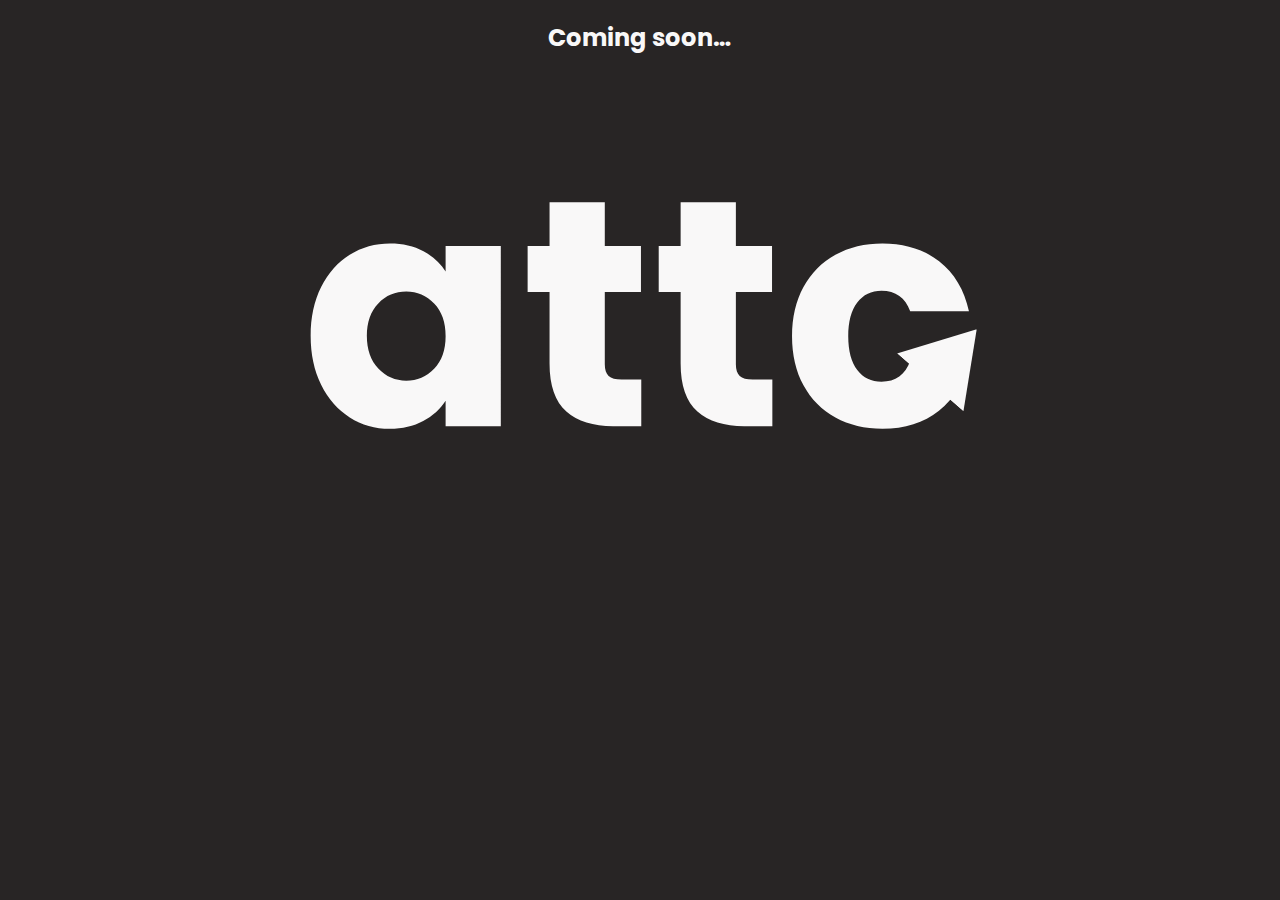
<file: api/index.html>
<?xml version="1.0" encoding="utf-8"?>
<!DOCTYPE html PUBLIC "-//W3C//DTD XHTML 1.0 Strict//EN"
"http://www.w3.org/TR/xhtml1/DTD/xhtml1-strict.dtd">
<html xmlns="http://www.w3.org/1999/xhtml" lang="en" xml:lang="en">
<head>
<!-- 2023-08-24 Thu 15:17 -->
<meta http-equiv="Content-Type" content="text/html;charset=utf-8" />
<meta name="viewport" content="width=device-width, initial-scale=1" />
<title>&lrm;</title>
<meta name="author" content="Obiuto S Obetta" />
<meta name="generator" content="Org Mode" />
<link rel="stylesheet" type="text/css" href="../css/coming_soon.css" />
<link rel="preconnect" href="https://fonts.googleapis.com">
<link rel="preconnect" href="https://fonts.gstatic.com" crossorigin>
<link href="https://fonts.googleapis.com/css2?family=IBM+Plex+Mono:wght@400&family=Inter:wght@400;600&family=Poppins:wght@600&display=swap" rel="stylesheet">
<link rel="icon" type="image/x-icon" href="images/favicon.ico">
</head>
<body>
<div id="content" class="content">
<div id="table-of-contents" role="doc-toc">
<h2>Table of Contents</h2>
<div id="text-table-of-contents" role="doc-toc">
<ul>
<li><a href="#org1a2c31e">1. Coming soon&#x2026;</a></li>
</ul>
</div>
</div>

<div id="outline-container-org1a2c31e" class="outline-2">
<h2 id="org1a2c31e"><span class="section-number-2">1.</span> Coming soon&#x2026;</h2>
<div class="outline-text-2" id="text-1">

<div id="org2c026b5" class="figure">
<p><img src="../images/attc_logo.svg" alt="attc_logo.svg" class="logo" />
</p>
</div>
</div>
</div>
</div>
<div id="postamble" class="status">
<p class="author">Author: Obiuto S Obetta</p>
<p class="date">Created: 2023-08-24 Thu 15:17</p>
<p class="validation"><a href="https://validator.w3.org/check?uri=referer">Validate</a></p>
</div>
</body>
</html>
</file>
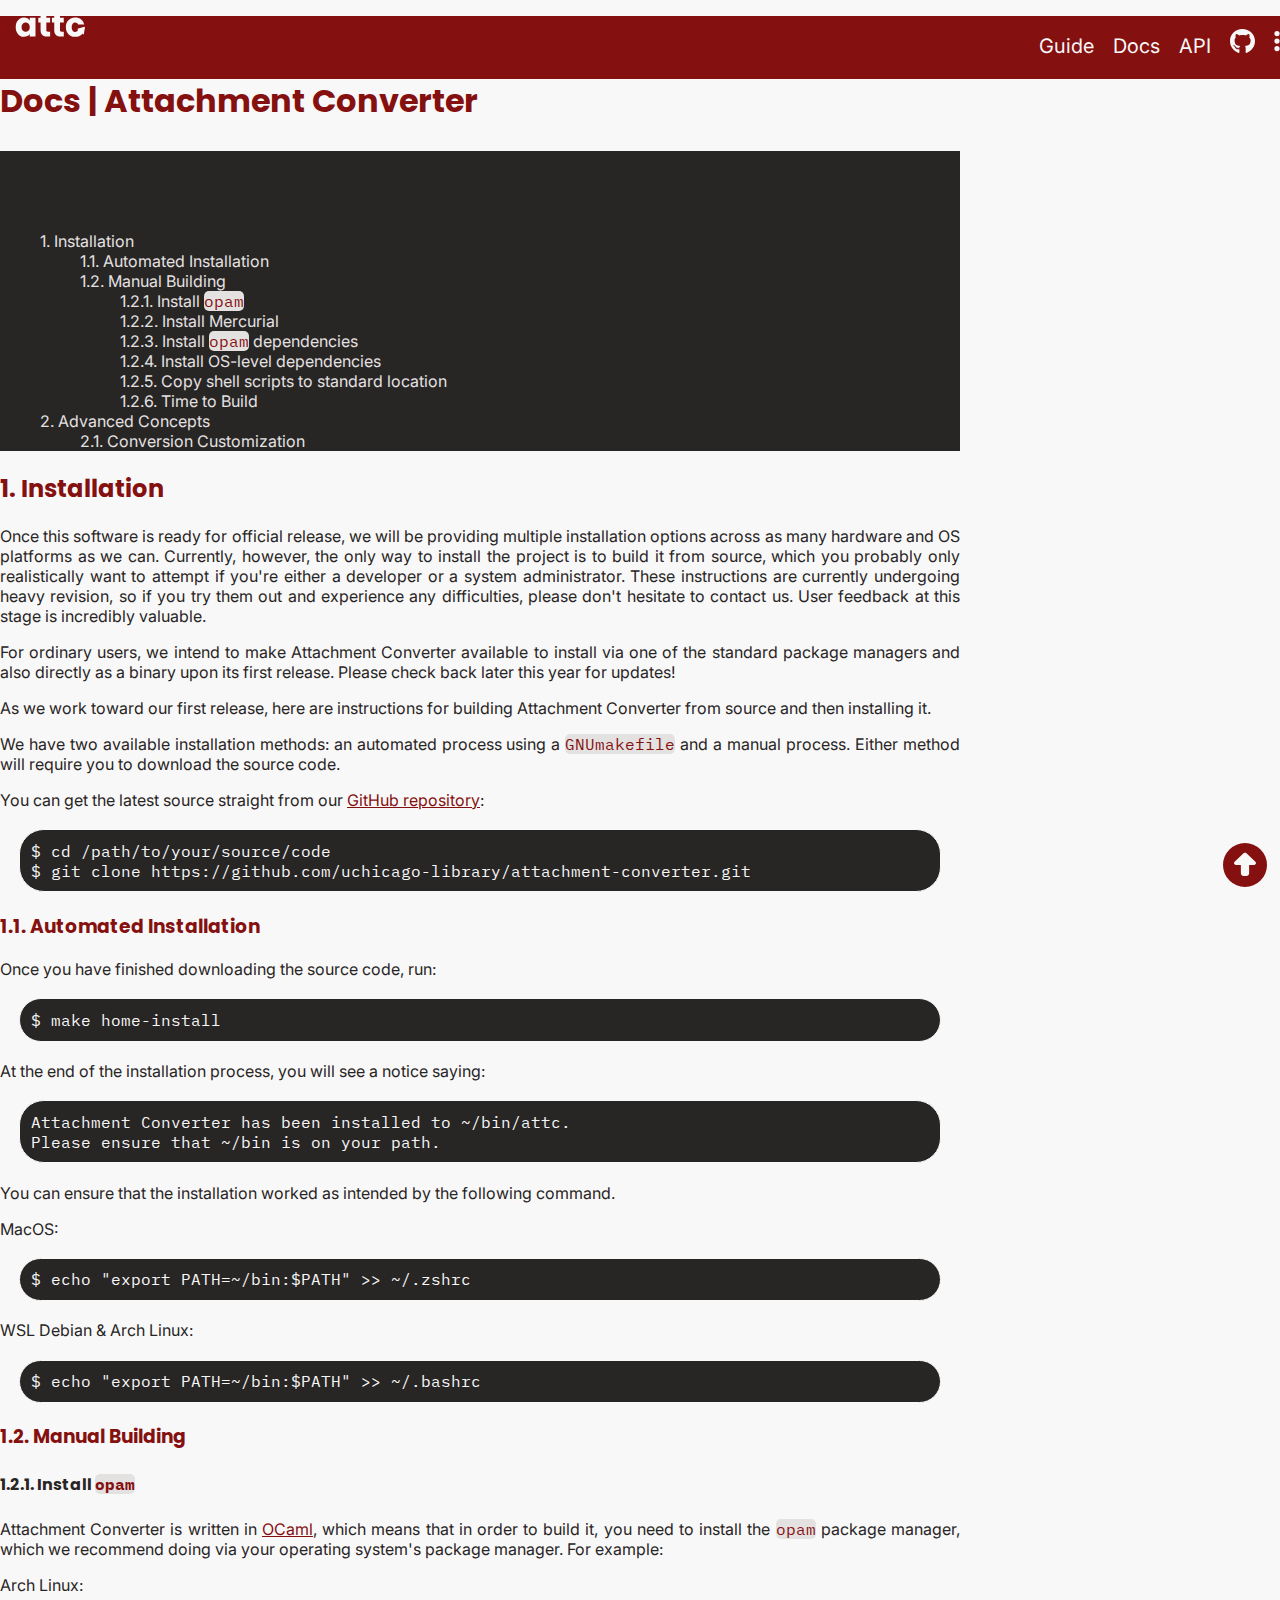
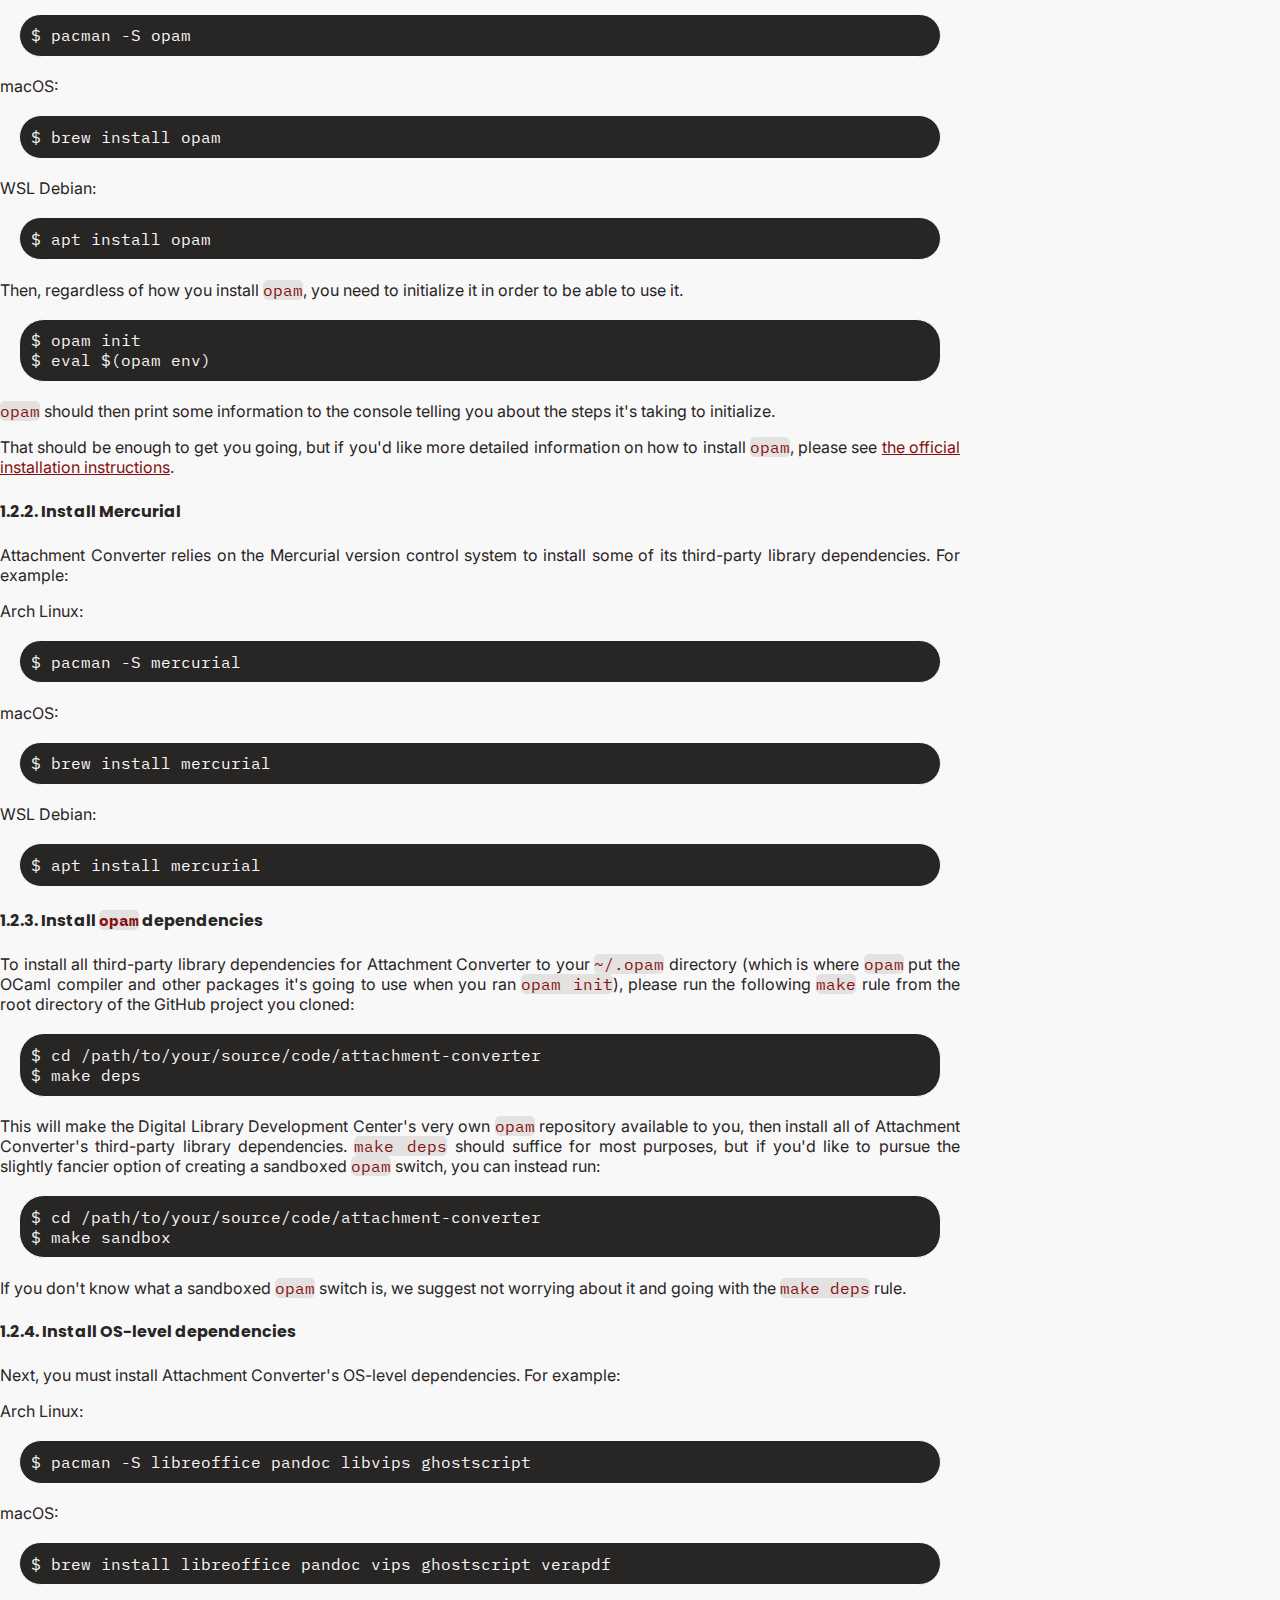
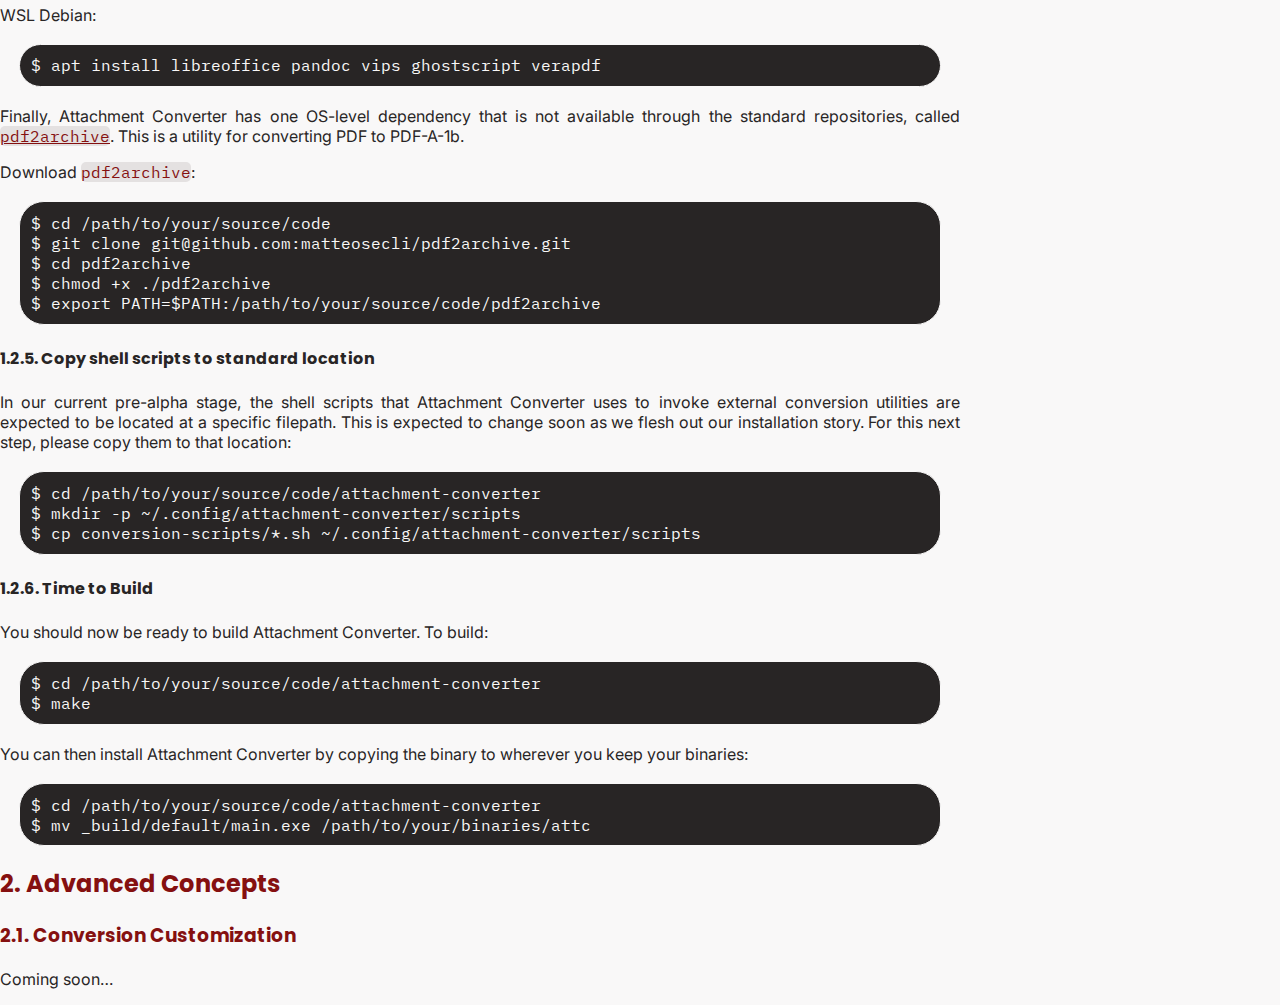
<file: docs/index.html>
<?xml version="1.0" encoding="utf-8"?>
<!DOCTYPE html PUBLIC "-//W3C//DTD XHTML 1.0 Strict//EN"
"http://www.w3.org/TR/xhtml1/DTD/xhtml1-strict.dtd">
<html xmlns="http://www.w3.org/1999/xhtml" lang="en" xml:lang="en">
<head>
<!-- 2023-08-24 Thu 16:09 -->
<meta http-equiv="Content-Type" content="text/html;charset=utf-8" />
<meta name="viewport" content="width=device-width, initial-scale=1" />
<title>Docs | Attachment Converter</title>
<meta name="author" content="Matt Teichman" />
<meta name="generator" content="Org Mode" />
<link rel="stylesheet" type="text/css" href="https://fniessen.github.io/org-html-themes/src/readtheorg_theme/css/htmlize.css"/>
<link rel="stylesheet" type="text/css" href="https://fniessen.github.io/org-html-themes/src/readtheorg_theme/css/readtheorg.css"/>
<script src="https://ajax.googleapis.com/ajax/libs/jquery/2.1.3/jquery.min.js"></script>
<script src="https://maxcdn.bootstrapcdn.com/bootstrap/3.3.4/js/bootstrap.min.js"></script>
<script type="text/javascript" src="https://fniessen.github.io/org-html-themes/src/lib/js/jquery.stickytableheaders.min.js"></script>
<script type="text/javascript" src="https://fniessen.github.io/org-html-themes/src/readtheorg_theme/js/readtheorg.js"></script>
<link rel="stylesheet" type="text/css" href="../css/og_rto.css" />
<link rel="preconnect" href="https://fonts.googleapis.com">
<link rel="preconnect" href="https://fonts.gstatic.com" crossorigin>
<link href="https://fonts.googleapis.com/css2?family=IBM+Plex+Mono:wght@400&family=Inter:wght@400;600&family=Poppins:wght@600&display=swap" rel="stylesheet">
<link rel="icon" type="image/x-icon" href="../images/favicon.ico">
</head>
<body>
<div id="content" class="content">
<h1 class="title">Docs | Attachment Converter</h1>
<div id="table-of-contents" role="doc-toc">
<h2>Table of Contents</h2>
<div id="text-table-of-contents" role="doc-toc">
<ul>
<li><a href="#org38fd147">1. Installation </a>
<ul>
<li><a href="#orge747a08">1.1. Automated Installation</a></li>
<li><a href="#orgb455073">1.2. Manual Building</a>
<ul>
<li><a href="#org053b5a1">1.2.1. Install <code>opam</code></a></li>
<li><a href="#org1df3ea6">1.2.2. Install Mercurial</a></li>
<li><a href="#org5a1fae4">1.2.3. Install <code>opam</code> dependencies</a></li>
<li><a href="#org2dd549d">1.2.4. Install OS-level dependencies</a></li>
<li><a href="#org121cade">1.2.5. Copy shell scripts to standard location</a></li>
<li><a href="#org83c45b9">1.2.6. Time to Build</a></li>
</ul>
</li>
</ul>
</li>
<li><a href="#orge94df2d">2. Advanced Concepts</a>
<ul>
<li><a href="#org4202297">2.1. Conversion Customization</a></li>
</ul>
</li>
</ul>
</div>
</div>

<div id="orgb6bf81b" class="figure">
<p><a href="../index.html" class="attc-logo"><img src="../images/attc_logo.svg" alt="attc_logo.svg" class="attc-logo" /></a>
</p>
</div>

<p class="tab-navs">
<a href="../guide/" class="tab-navs">Guide</a> <a href="../docs/">Docs</a> <a href="../api/">API</a> <a href="https://github.com/uchicago-library/attachment-converter"><img src="../images/github.svg" alt="github.svg" class="org-svg" /></a> <a href="./index.html#table-of-contents"><img src="../images/navbar.svg" alt="navbar.svg" class="org-svg" /></a>
</p>

<div id="outline-container-org38fd147" class="outline-2">
<h2 id="org38fd147"><span class="section-number-2">1.</span> Installation <a id="orgb621242"></a></h2>
<div class="outline-text-2" id="text-1">
<p>
Once this software is ready for official release, we will be providing
multiple installation options across as many hardware and OS platforms
as we can.  Currently, however, the only way to install the project is
to build it from source, which you probably only realistically want to
attempt if you're either a developer or a system administrator.  These
instructions are currently undergoing heavy revision, so if you try
them out and experience any difficulties, please don't hesitate to
contact us.  User feedback at this stage is incredibly valuable.
</p>

<p>
For ordinary users, we intend to make Attachment Converter available
to install via one of the standard package managers and also directly
as a binary upon its first release.  Please check back later this year
for updates!
</p>

<p>
As we work toward our first release, here are instructions for
building Attachment Converter from source and then installing it.
</p>

<p>
We have two available installation methods: an automated process
using a <code>GNUmakefile</code> and a manual process. Either method will
require you to download the source code.
</p>

<p>
You can get the latest source straight from our <a href="https://github.com/uchicago-library/attachment-converter">GitHub repository</a>:
</p>

<pre class="example" id="org17ee06f">
$ cd /path/to/your/source/code
$ git clone https://github.com/uchicago-library/attachment-converter.git
</pre>
</div>

<div id="outline-container-orge747a08" class="outline-3">
<h3 id="orge747a08"><span class="section-number-3">1.1.</span> Automated Installation</h3>
<div class="outline-text-3" id="text-1-1">
<p>
Once you have finished downloading the source code, run:
</p>

<pre class="example" id="org281eb86">
$ make home-install
</pre>

<p>
At the end of the installation process, you will see a notice saying:
</p>

<pre class="example" id="org92ee2c9">
Attachment Converter has been installed to ~/bin/attc.
Please ensure that ~/bin is on your path.
</pre>

<p>
You can ensure that the installation worked as intended by the following command.
</p>

<p>
MacOS:
</p>

<pre class="example" id="orgda45ab3">
$ echo "export PATH=~/bin:$PATH" &gt;&gt; ~/.zshrc
</pre>

<p>
WSL Debian &amp; Arch Linux:
</p>

<pre class="example" id="org28957cc">
$ echo "export PATH=~/bin:$PATH" &gt;&gt; ~/.bashrc
</pre>
</div>
</div>

<div id="outline-container-orgb455073" class="outline-3">
<h3 id="orgb455073"><span class="section-number-3">1.2.</span> Manual Building</h3>
<div class="outline-text-3" id="text-1-2">
</div>
<div id="outline-container-org053b5a1" class="outline-4">
<h4 id="org053b5a1"><span class="section-number-4">1.2.1.</span> Install <code>opam</code></h4>
<div class="outline-text-4" id="text-1-2-1">
<p>
Attachment Converter is written in <a href="https://ocaml.org/">OCaml</a>, which means that in order to
build it, you need to install the <code>opam</code> package manager, which we
recommend doing via your operating system's package manager.  For
example:
</p>

<p>
Arch Linux:
</p>

<pre class="example" id="org72432f3">
$ pacman -S opam
</pre>

<p>
macOS:
</p>

<pre class="example" id="orgf2d69ce">
$ brew install opam
</pre>

<p>
WSL Debian:
</p>

<pre class="example" id="org4f4094e">
$ apt install opam
</pre>

<p>
Then, regardless of how you install <code>opam</code>, you need to initialize it
in order to be able to use it.
</p>

<pre class="example" id="orgff703fe">
$ opam init
$ eval $(opam env)
</pre>

<p>
<code>opam</code> should then print some information to the console telling you
about the steps it's taking to initialize.
</p>

<p>
That should be enough to get you going, but if you'd like more
detailed information on how to install <code>opam</code>, please see <a href="http://opam.ocaml.org/doc/Install.html#Using-your-distribution-39-s-package-system">the official
installation instructions</a>.
</p>
</div>
</div>

<div id="outline-container-org1df3ea6" class="outline-4">
<h4 id="org1df3ea6"><span class="section-number-4">1.2.2.</span> Install Mercurial</h4>
<div class="outline-text-4" id="text-1-2-2">
<p>
Attachment Converter relies on the Mercurial version control system to
install some of its third-party library dependencies.  For example:
</p>

<p>
Arch Linux:
</p>

<pre class="example" id="orgb5d7763">
$ pacman -S mercurial
</pre>

<p>
macOS:
</p>

<pre class="example" id="org005543e">
$ brew install mercurial
</pre>

<p>
WSL Debian:
</p>

<pre class="example" id="org0a01e70">
$ apt install mercurial
</pre>
</div>
</div>

<div id="outline-container-org5a1fae4" class="outline-4">
<h4 id="org5a1fae4"><span class="section-number-4">1.2.3.</span> Install <code>opam</code> dependencies</h4>
<div class="outline-text-4" id="text-1-2-3">
<p>
To install all third-party library dependencies for Attachment
Converter to your <code>~/.opam</code> directory (which is where <code>opam</code> put the
OCaml compiler and other packages it's going to use when you ran <code>opam
init</code>), please run the following <code>make</code> rule from the root directory
of the GitHub project you cloned:
</p>

<pre class="example" id="orgce14e99">
$ cd /path/to/your/source/code/attachment-converter
$ make deps
</pre>

<p>
This will make the Digital Library Development Center's very own
<code>opam</code> repository available to you, then install all of Attachment
Converter's third-party library dependencies.  <code>make deps</code> should
suffice for most purposes, but if you'd like to pursue the slightly
fancier option of creating a sandboxed <code>opam</code> switch, you can instead
run:
</p>

<pre class="example" id="org693dd31">
$ cd /path/to/your/source/code/attachment-converter
$ make sandbox
</pre>

<p>
If you don't know what a sandboxed <code>opam</code> switch is, we suggest not
worrying about it and going with the <code>make deps</code> rule.
</p>
</div>
</div>

<div id="outline-container-org2dd549d" class="outline-4">
<h4 id="org2dd549d"><span class="section-number-4">1.2.4.</span> Install OS-level dependencies</h4>
<div class="outline-text-4" id="text-1-2-4">
<p>
Next, you must install Attachment Converter's OS-level dependencies.
For example:
</p>

<p>
Arch Linux:
</p>
<pre class="example" id="org73366e3">
$ pacman -S libreoffice pandoc libvips ghostscript
</pre>

<p>
macOS:
</p>
<pre class="example" id="org3821ce7">
$ brew install libreoffice pandoc vips ghostscript verapdf
</pre>

<p>
WSL Debian:
</p>
<pre class="example" id="org539ed07">
$ apt install libreoffice pandoc vips ghostscript verapdf
</pre>

<p>
Finally, Attachment Converter has one OS-level dependency that is not
available through the standard repositories, called <a href="https://github.com/matteosecli/pdf2archive"><code>pdf2archive</code></a>.
This is a utility for converting PDF to PDF-A-1b.
</p>

<p>
Download <code>pdf2archive</code>:
</p>

<pre class="example" id="org78ac9c0">
$ cd /path/to/your/source/code
$ git clone git@github.com:matteosecli/pdf2archive.git
$ cd pdf2archive
$ chmod +x ./pdf2archive
$ export PATH=$PATH:/path/to/your/source/code/pdf2archive
</pre>
</div>
</div>

<div id="outline-container-org121cade" class="outline-4">
<h4 id="org121cade"><span class="section-number-4">1.2.5.</span> Copy shell scripts to standard location</h4>
<div class="outline-text-4" id="text-1-2-5">
<p>
In our current pre-alpha stage, the shell scripts that Attachment
Converter uses to invoke external conversion utilities are expected to
be located at a specific filepath.  This is expected to change soon as
we flesh out our installation story.  For this next step, please copy
them to that location:
</p>

<pre class="example" id="org425f178">
$ cd /path/to/your/source/code/attachment-converter
$ mkdir -p ~/.config/attachment-converter/scripts
$ cp conversion-scripts/*.sh ~/.config/attachment-converter/scripts
</pre>
</div>
</div>

<div id="outline-container-org83c45b9" class="outline-4">
<h4 id="org83c45b9"><span class="section-number-4">1.2.6.</span> Time to Build</h4>
<div class="outline-text-4" id="text-1-2-6">
<p>
You should now be ready to build Attachment Converter.  To build:
</p>

<pre class="example" id="orgcfaf580">
$ cd /path/to/your/source/code/attachment-converter
$ make
</pre>

<p>
You can then install Attachment Converter by copying the binary to
wherever you keep your binaries:
</p>

<pre class="example" id="orgd10ce3c">
$ cd /path/to/your/source/code/attachment-converter
$ mv _build/default/main.exe /path/to/your/binaries/attc
</pre>
</div>
</div>
</div>
</div>

<div id="outline-container-orge94df2d" class="outline-2">
<h2 id="orge94df2d"><span class="section-number-2">2.</span> Advanced Concepts</h2>
<div class="outline-text-2" id="text-2">
</div>
<div id="outline-container-org4202297" class="outline-3">
<h3 id="org4202297"><span class="section-number-3">2.1.</span> Conversion Customization</h3>
<div class="outline-text-3" id="text-2-1">
<p>
Coming soon&#x2026;
</p>


<div id="org87c1da0" class="figure">
<p><a href="./index.html" id="back-to-top"><img src="../images/back_to_top.svg" alt="back_to_top.svg" class="org-svg" id="back-to-top" /></a>
</p>
</div>
</div>
</div>
</div>
</div>
<div id="postamble" class="status">
<p class="author">Author: Matt Teichman</p>
<p class="date">Created: 2023-08-24 Thu 16:09</p>
<p class="validation"><a href="https://validator.w3.org/check?uri=referer">Validate</a></p>
</div>
</body>
</html>
</file>
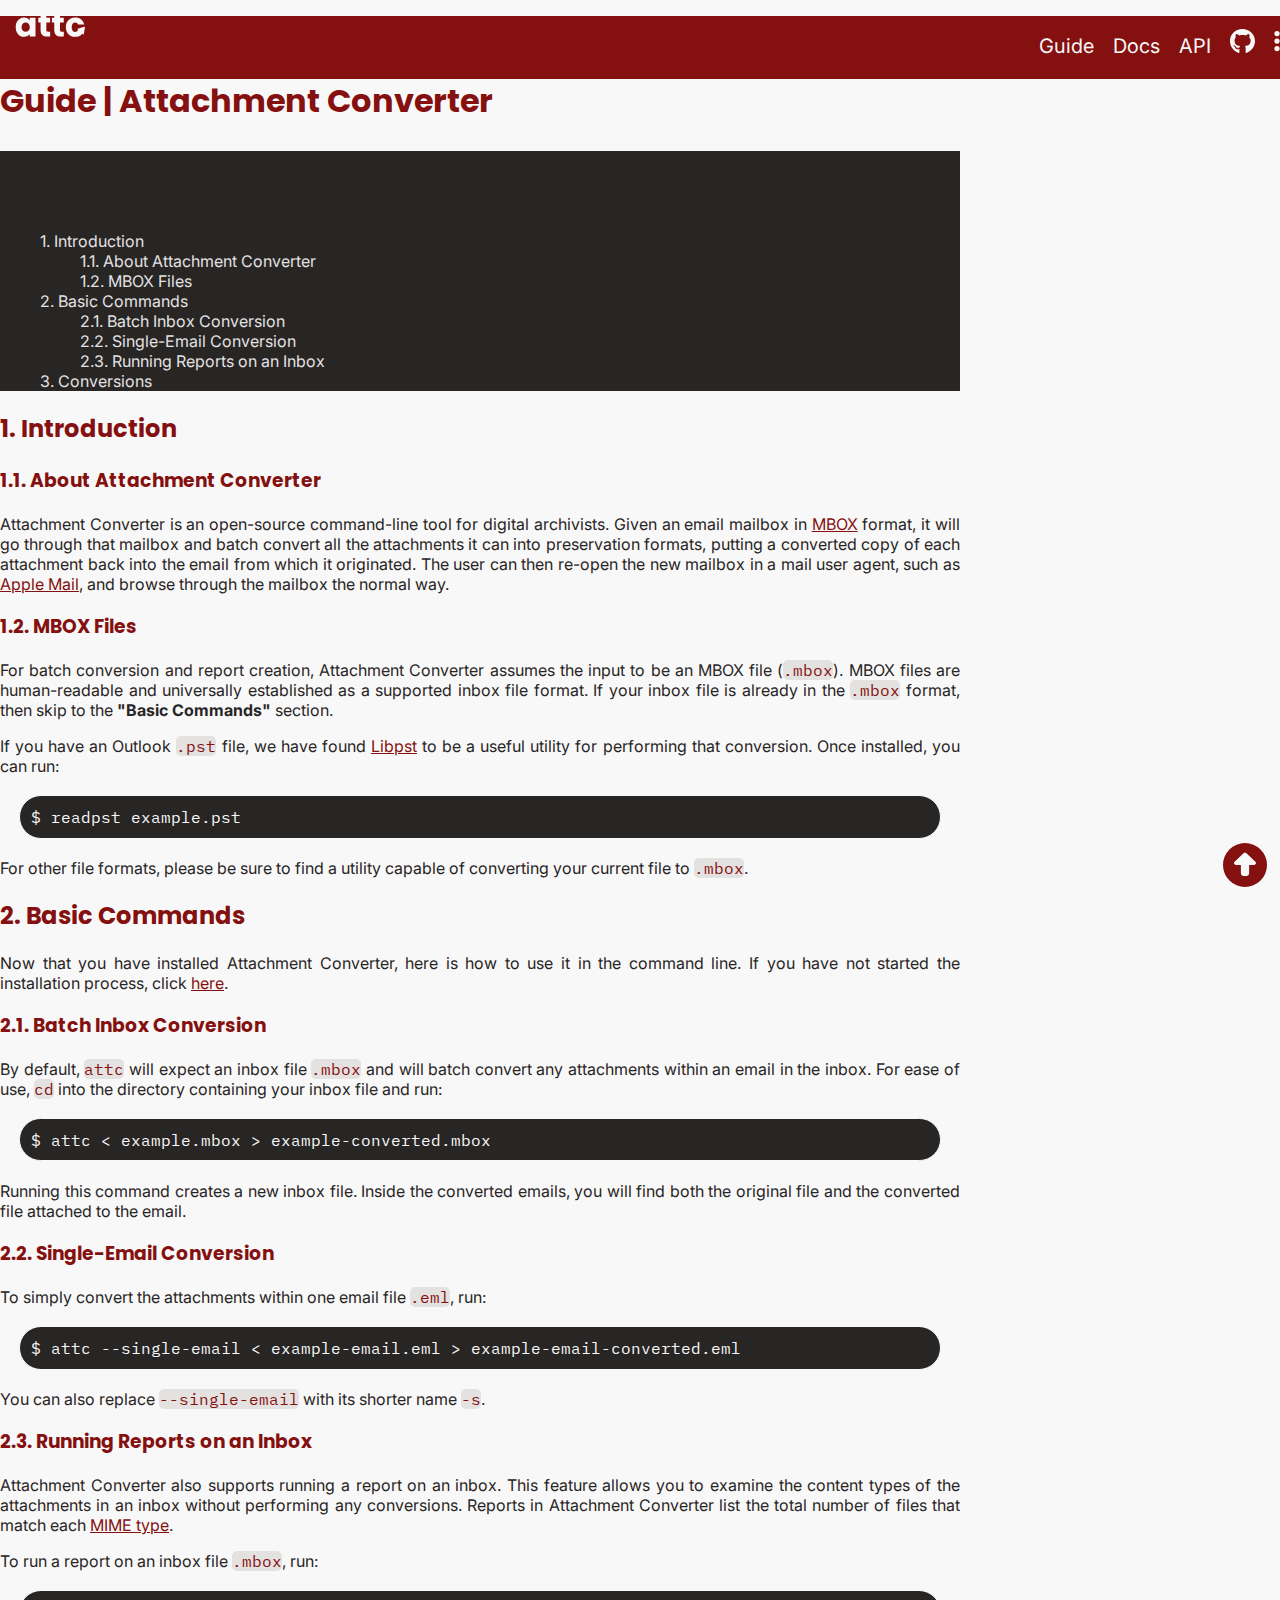
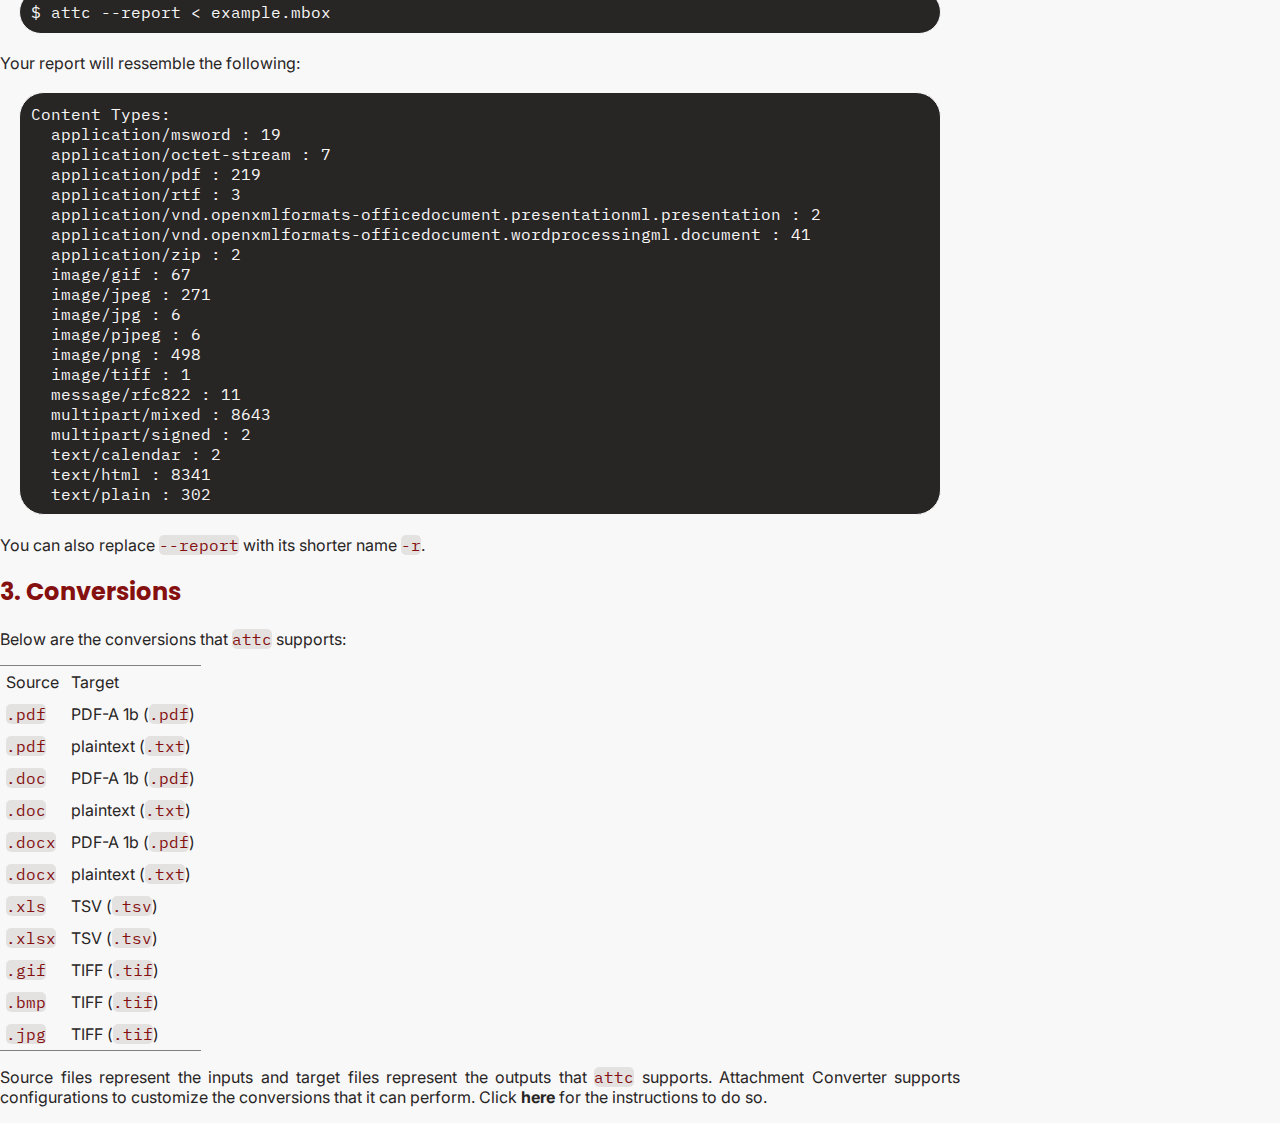
<file: guide/index.html>
<?xml version="1.0" encoding="utf-8"?>
<!DOCTYPE html PUBLIC "-//W3C//DTD XHTML 1.0 Strict//EN"
"http://www.w3.org/TR/xhtml1/DTD/xhtml1-strict.dtd">
<html xmlns="http://www.w3.org/1999/xhtml" lang="en" xml:lang="en">
<head>
<!-- 2023-09-18 Mon 14:00 -->
<meta http-equiv="Content-Type" content="text/html;charset=utf-8" />
<meta name="viewport" content="width=device-width, initial-scale=1" />
<title>Guide | Attachment Converter</title>
<meta name="author" content="Matt Teichman" />
<meta name="generator" content="Org Mode" />
<link rel="stylesheet" type="text/css" href="https://fniessen.github.io/org-html-themes/src/readtheorg_theme/css/htmlize.css"/>
<link rel="stylesheet" type="text/css" href="https://fniessen.github.io/org-html-themes/src/readtheorg_theme/css/readtheorg.css"/>
<script src="https://ajax.googleapis.com/ajax/libs/jquery/2.1.3/jquery.min.js"></script>
<script src="https://maxcdn.bootstrapcdn.com/bootstrap/3.3.4/js/bootstrap.min.js"></script>
<script type="text/javascript" src="https://fniessen.github.io/org-html-themes/src/lib/js/jquery.stickytableheaders.min.js"></script>
<script type="text/javascript" src="https://fniessen.github.io/org-html-themes/src/readtheorg_theme/js/readtheorg.js"></script>
<link rel="stylesheet" type="text/css" href="../css/og_rto.css" />
<link rel="preconnect" href="https://fonts.googleapis.com">
<link rel="preconnect" href="https://fonts.gstatic.com" crossorigin>
<link href="https://fonts.googleapis.com/css2?family=IBM+Plex+Mono:wght@400&family=Inter:wght@400;600&family=Poppins:wght@600&display=swap" rel="stylesheet">
<link rel="icon" type="image/x-icon" href="../images/favicon.ico">
</head>
<body>
<div id="content" class="content">
<h1 class="title">Guide | Attachment Converter</h1>
<div id="table-of-contents" role="doc-toc">
<h2>Table of Contents</h2>
<div id="text-table-of-contents" role="doc-toc">
<ul>
<li><a href="#org9d2a05a">1. Introduction</a>
<ul>
<li><a href="#org4d5dd65">1.1. About Attachment Converter</a></li>
<li><a href="#orge96cd0b">1.2. MBOX Files</a></li>
</ul>
</li>
<li><a href="#orgb0431d1">2. Basic Commands</a>
<ul>
<li><a href="#orgc47cac8">2.1. Batch Inbox Conversion</a></li>
<li><a href="#orgb84cddf">2.2. Single-Email Conversion</a></li>
<li><a href="#org47e4e16">2.3. Running Reports on an Inbox</a></li>
</ul>
</li>
<li><a href="#org67289ed">3. Conversions</a></li>
</ul>
</div>
</div>

<div id="org793c7b5" class="figure">
<p><a href="../index.html" class="attc-logo"><img src="../images/attc_logo.svg" alt="attc_logo.svg" class="attc-logo" /></a>
</p>
</div>

<p class="tab-navs">
<a href="../guide/" class="tab-navs">Guide</a> <a href="../docs/">Docs</a> <a href="../api/">API</a> <a href="https://github.com/uchicago-library/attachment-converter"><img src="../images/github.svg" alt="github.svg" class="org-svg" /></a> <a href="../index.html#table-of-contents"><img src="../images/navbar.svg" alt="navbar.svg" class="org-svg" /></a>
</p>

<div id="outline-container-org9d2a05a" class="outline-2">
<h2 id="org9d2a05a"><span class="section-number-2">1.</span> Introduction</h2>
<div class="outline-text-2" id="text-1">
</div>
<div id="outline-container-org4d5dd65" class="outline-3">
<h3 id="org4d5dd65"><span class="section-number-3">1.1.</span> About Attachment Converter</h3>
<div class="outline-text-3" id="text-1-1">
<p>
Attachment Converter is an open-source command-line
tool for digital archivists. Given an email mailbox
in <a href="https://en.wikipedia.org/wiki/Mbox">MBOX</a> format, it will go through that mailbox and
batch convert all the attachments it can into
preservation formats, putting a converted copy of
each attachment back into the email from which it
originated. The user can then re-open the new
mailbox in a mail user agent, such as <a href="https://en.wikipedia.org/wiki/Apple_Mail">Apple Mail</a>,
and browse through the mailbox the normal way.
</p>
</div>
</div>

<div id="outline-container-orge96cd0b" class="outline-3">
<h3 id="orge96cd0b"><span class="section-number-3">1.2.</span> MBOX Files</h3>
<div class="outline-text-3" id="text-1-2">
<p>
For batch conversion and report creation, Attachment
Converter assumes the input to be an MBOX file (<code>.mbox</code>).
MBOX files are human-readable and universally established
as a supported inbox file format. If your inbox file is
already in the <code>.mbox</code> format, then skip to the <b>"Basic</b>
<b>Commands"</b> section.
</p>

<p>
If you have an Outlook <code>.pst</code> file, we have found <a href="https://www.five-ten-sg.com/libpst/">Libpst</a>
to be a useful utility for performing that conversion. Once
installed, you can run:
</p>

<pre class="example" id="org8b8ff2f">
$ readpst example.pst
</pre>

<p>
For other file formats, please be sure to find a utility
capable of converting your current file to <code>.mbox</code>.
</p>
</div>
</div>
</div>

<div id="outline-container-orgb0431d1" class="outline-2">
<h2 id="orgb0431d1"><span class="section-number-2">2.</span> Basic Commands</h2>
<div class="outline-text-2" id="text-2">
<p>
Now that you have installed Attachment Converter,
here is how to use it in the command line. If you
have not started the installation process, click
<a href="../">here</a>.
</p>
</div>

<div id="outline-container-orgc47cac8" class="outline-3">
<h3 id="orgc47cac8"><span class="section-number-3">2.1.</span> Batch Inbox Conversion</h3>
<div class="outline-text-3" id="text-2-1">
<p>
By default, <code>attc</code> will expect an inbox file <code>.mbox</code>
and will batch convert any attachments within an email
in the inbox. For ease of use, <code>cd</code> into the directory
containing your inbox file and run:
</p>

<pre class="example" id="orgd533541">
$ attc &lt; example.mbox &gt; example-converted.mbox
</pre>

<p>
Running this command creates a new inbox file. Inside
the converted emails, you will find both the original
file and the converted file attached to the email.
</p>
</div>
</div>

<div id="outline-container-orgb84cddf" class="outline-3">
<h3 id="orgb84cddf"><span class="section-number-3">2.2.</span> Single-Email Conversion</h3>
<div class="outline-text-3" id="text-2-2">
<p>
To simply convert the attachments within one email file
<code>.eml</code>, run:
</p>

<pre class="example" id="org458974f">
$ attc --single-email &lt; example-email.eml &gt; example-email-converted.eml
</pre>

<p>
You can also replace <code>--single-email</code> with its shorter name <code>-s</code>.
</p>
</div>
</div>

<div id="outline-container-org47e4e16" class="outline-3">
<h3 id="org47e4e16"><span class="section-number-3">2.3.</span> Running Reports on an Inbox</h3>
<div class="outline-text-3" id="text-2-3">
<p>
Attachment Converter also supports running a report on
an inbox. This feature allows you to examine the content
types of the attachments in an inbox without performing
any conversions. Reports in Attachment Converter list
the total number of files that match each <a href="https://en.wikipedia.org/wiki/Media_type">MIME type</a>.
</p>

<p>
To run a report on an inbox file <code>.mbox</code>, run:
</p>

<pre class="example" id="orga9a0848">
$ attc --report &lt; example.mbox
</pre>

<p>
Your report will ressemble the following:
</p>

<pre class="example" id="org93ea6a4">
Content Types:
  application/msword : 19
  application/octet-stream : 7
  application/pdf : 219
  application/rtf : 3
  application/vnd.openxmlformats-officedocument.presentationml.presentation : 2
  application/vnd.openxmlformats-officedocument.wordprocessingml.document : 41
  application/zip : 2
  image/gif : 67
  image/jpeg : 271
  image/jpg : 6
  image/pjpeg : 6
  image/png : 498
  image/tiff : 1
  message/rfc822 : 11
  multipart/mixed : 8643
  multipart/signed : 2
  text/calendar : 2
  text/html : 8341
  text/plain : 302
</pre>

<p>
You can also replace <code>--report</code> with its shorter name <code>-r</code>.
</p>
</div>
</div>
</div>

<div id="outline-container-org67289ed" class="outline-2">
<h2 id="org67289ed"><span class="section-number-2">3.</span> Conversions</h2>
<div class="outline-text-2" id="text-3">
<p>
Below are the conversions that <code>attc</code> supports:
</p>

<table border="2" cellspacing="0" cellpadding="6" rules="groups" frame="hsides">


<colgroup>
<col  class="org-left" />

<col  class="org-left" />
</colgroup>
<tbody>
<tr>
<td class="org-left">Source</td>
<td class="org-left">Target</td>
</tr>

<tr>
<td class="org-left"><code>.pdf</code></td>
<td class="org-left">PDF-A 1b (<code>.pdf</code>)</td>
</tr>

<tr>
<td class="org-left"><code>.pdf</code></td>
<td class="org-left">plaintext (<code>.txt</code>)</td>
</tr>

<tr>
<td class="org-left"><code>.doc</code></td>
<td class="org-left">PDF-A 1b (<code>.pdf</code>)</td>
</tr>

<tr>
<td class="org-left"><code>.doc</code></td>
<td class="org-left">plaintext (<code>.txt</code>)</td>
</tr>

<tr>
<td class="org-left"><code>.docx</code></td>
<td class="org-left">PDF-A 1b (<code>.pdf</code>)</td>
</tr>

<tr>
<td class="org-left"><code>.docx</code></td>
<td class="org-left">plaintext (<code>.txt</code>)</td>
</tr>

<tr>
<td class="org-left"><code>.xls</code></td>
<td class="org-left">TSV (<code>.tsv</code>)</td>
</tr>

<tr>
<td class="org-left"><code>.xlsx</code></td>
<td class="org-left">TSV (<code>.tsv</code>)</td>
</tr>

<tr>
<td class="org-left"><code>.gif</code></td>
<td class="org-left">TIFF (<code>.tif</code>)</td>
</tr>

<tr>
<td class="org-left"><code>.bmp</code></td>
<td class="org-left">TIFF (<code>.tif</code>)</td>
</tr>

<tr>
<td class="org-left"><code>.jpg</code></td>
<td class="org-left">TIFF (<code>.tif</code>)</td>
</tr>
</tbody>
</table>

<p>
Source files represent the inputs and target files
represent the outputs that <code>attc</code> supports. Attachment
Converter supports configurations to customize the
conversions that it can perform. Click <b>here</b> for the
instructions to do so.
</p>


<div id="org652a350" class="figure">
<p><a href="./" id="back-to-top"><img src="../images/back_to_top.svg" alt="back_to_top.svg" class="org-svg" id="back-to-top" /></a>
</p>
</div>
</div>
</div>
</div>
<div id="postamble" class="status">
<p class="author">Author: Matt Teichman</p>
<p class="date">Created: 2023-09-18 Mon 14:00</p>
<p class="validation"><a href="https://validator.w3.org/check?uri=referer">Validate</a></p>
</div>
</body>
</html>
</file>
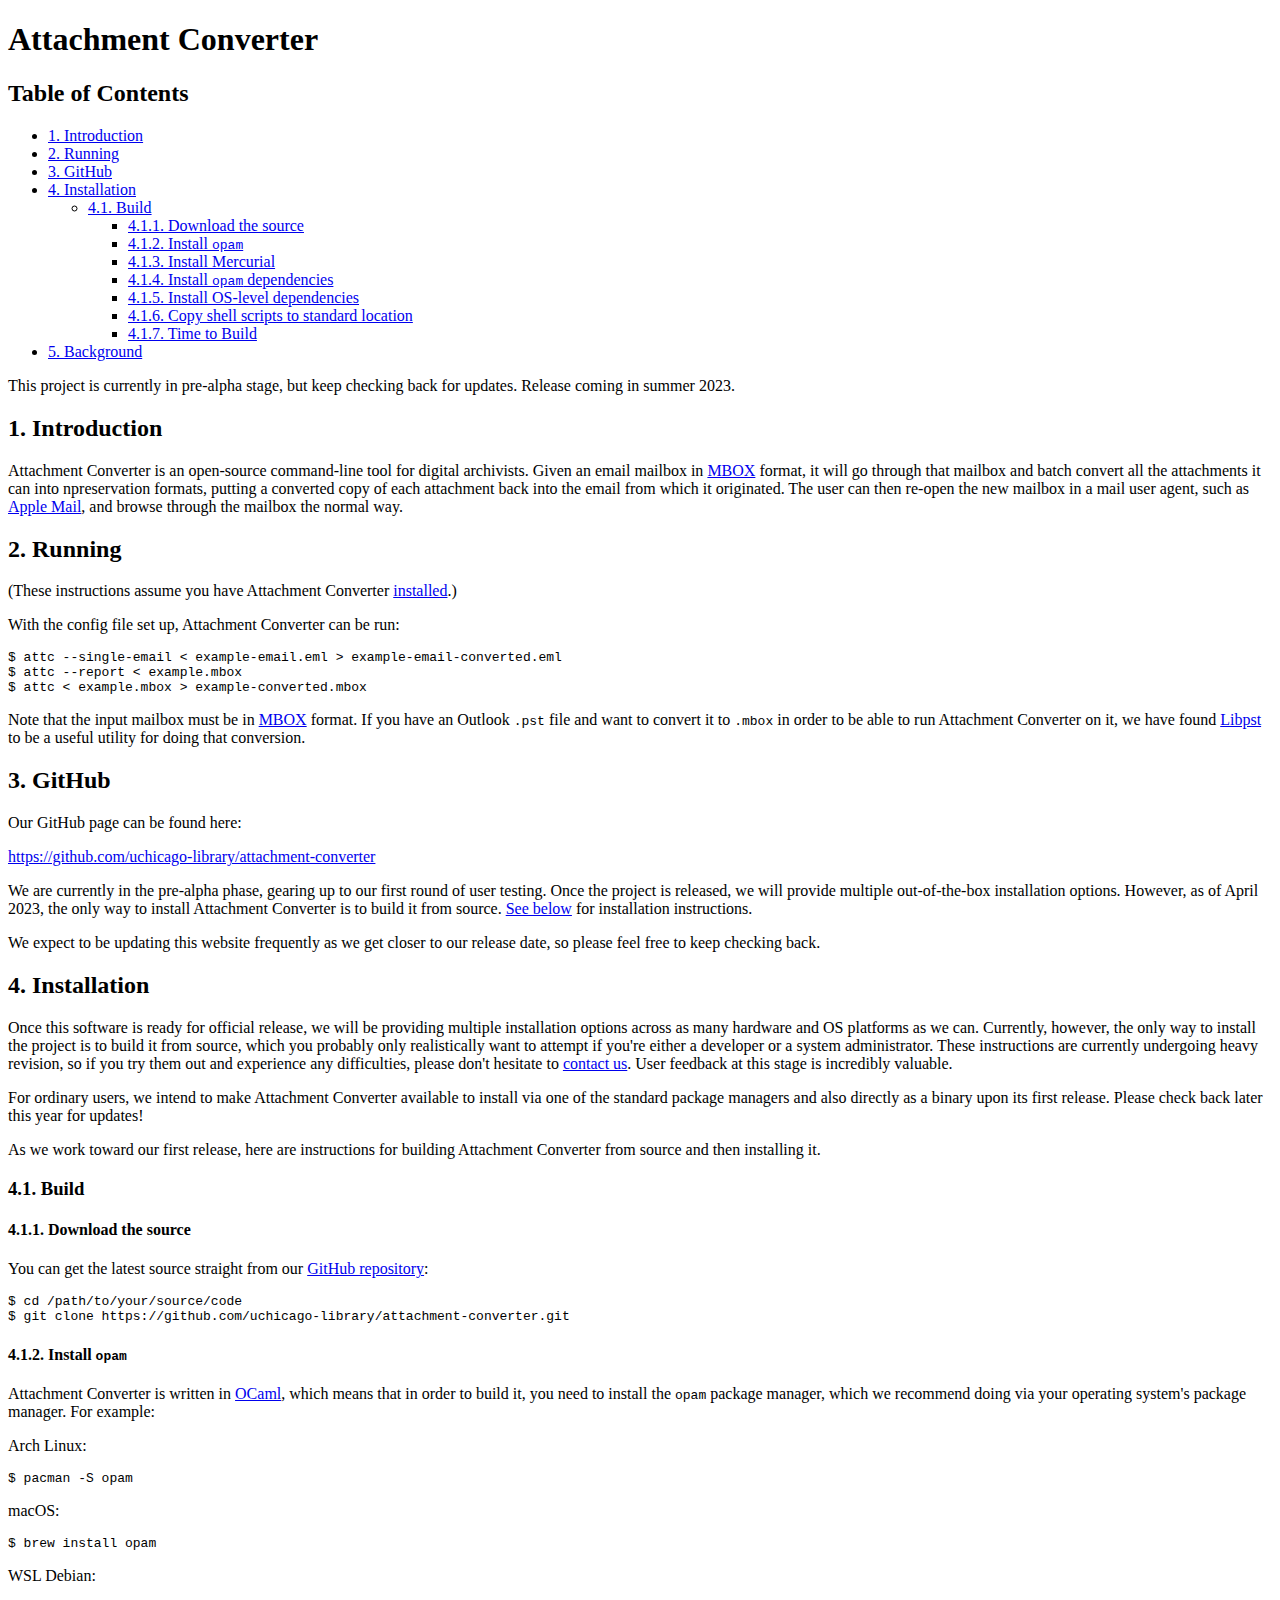
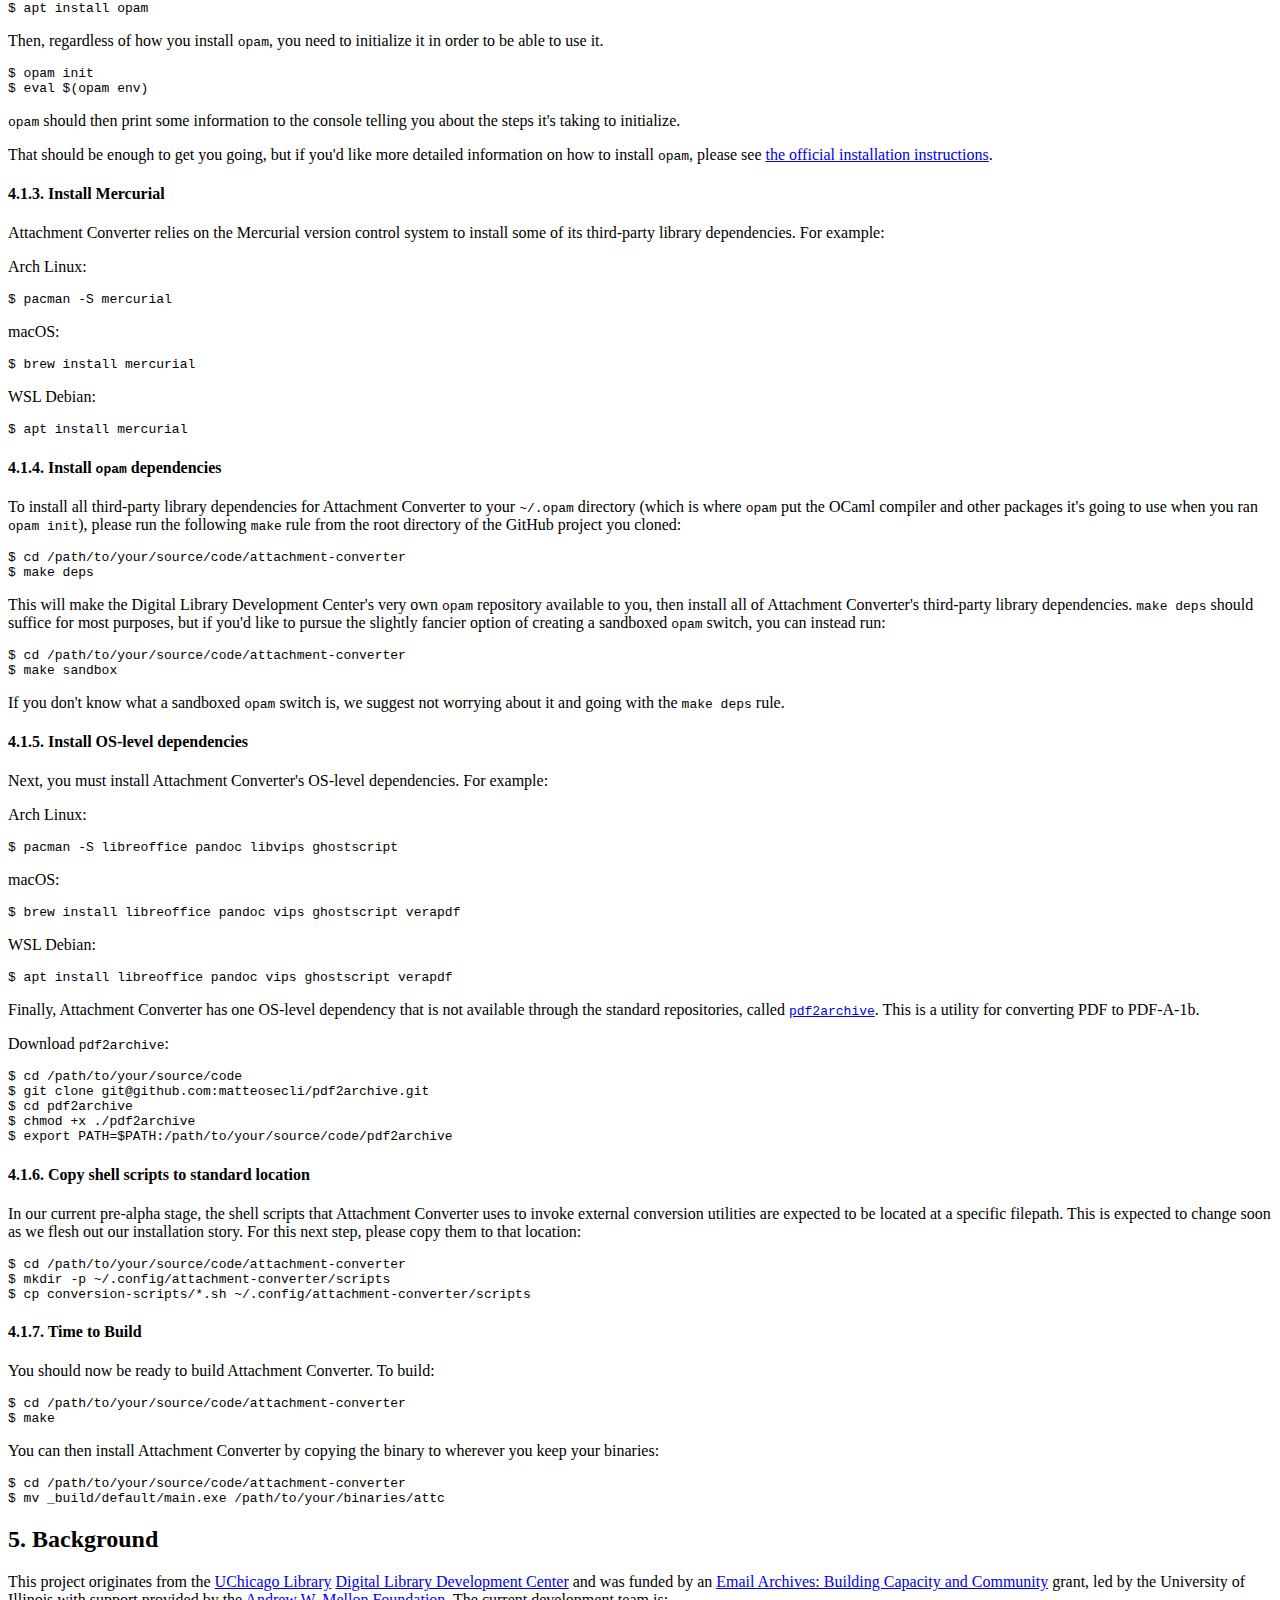
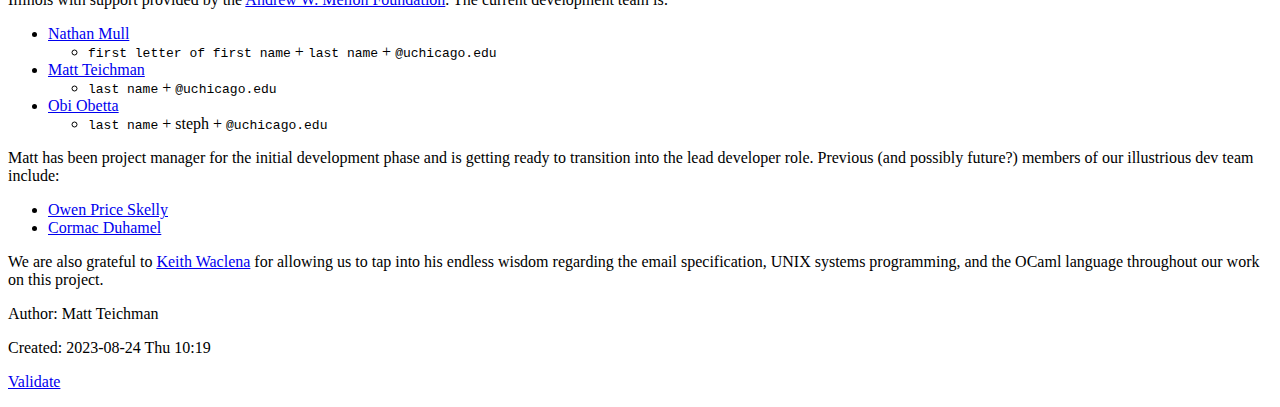
<file: old/old-index.html>
<?xml version="1.0" encoding="utf-8"?>
<!DOCTYPE html PUBLIC "-//W3C//DTD XHTML 1.0 Strict//EN"
"http://www.w3.org/TR/xhtml1/DTD/xhtml1-strict.dtd">
<html xmlns="http://www.w3.org/1999/xhtml" lang="en" xml:lang="en">
<head>
<!-- 2023-08-24 Thu 10:19 -->
<meta http-equiv="Content-Type" content="text/html;charset=utf-8" />
<meta name="viewport" content="width=device-width, initial-scale=1" />
<title>Attachment Converter</title>
<meta name="author" content="Matt Teichman" />
<meta name="generator" content="Org Mode" />
<link rel="stylesheet" type="text/css" href="https://fniessen.github.io/org-html-themes/src/readtheorg_theme/css/htmlize.css"/>
<link rel="stylesheet" type="text/css" href="https://fniessen.github.io/org-html-themes/src/readtheorg_theme/css/readtheorg.css"/>
<script src="https://ajax.googleapis.com/ajax/libs/jquery/2.1.3/jquery.min.js"></script>
<script src="https://maxcdn.bootstrapcdn.com/bootstrap/3.3.4/js/bootstrap.min.js"></script>
<script type="text/javascript" src="https://fniessen.github.io/org-html-themes/src/lib/js/jquery.stickytableheaders.min.js"></script>
<script type="text/javascript" src="https://fniessen.github.io/org-html-themes/src/readtheorg_theme/js/readtheorg.js"></script>
</head>
<body>
<div id="content" class="content">
<h1 class="title">Attachment Converter</h1>
<div id="table-of-contents" role="doc-toc">
<h2>Table of Contents</h2>
<div id="text-table-of-contents" role="doc-toc">
<ul>
<li><a href="#org0c622b4">1. Introduction</a></li>
<li><a href="#orga15aa44">2. Running</a></li>
<li><a href="#orgd278b53">3. GitHub</a></li>
<li><a href="#org32f739c">4. Installation </a>
<ul>
<li><a href="#org9d9483b">4.1. Build</a>
<ul>
<li><a href="#org5aa8484">4.1.1. Download the source</a></li>
<li><a href="#org44a27ff">4.1.2. Install <code>opam</code></a></li>
<li><a href="#orgb63f103">4.1.3. Install Mercurial</a></li>
<li><a href="#orgf2a1aa0">4.1.4. Install <code>opam</code> dependencies</a></li>
<li><a href="#orga7432f2">4.1.5. Install OS-level dependencies</a></li>
<li><a href="#org100508e">4.1.6. Copy shell scripts to standard location</a></li>
<li><a href="#orgee0bc31">4.1.7. Time to Build</a></li>
</ul>
</li>
</ul>
</li>
<li><a href="#orgb0ac5cc">5. Background </a></li>
</ul>
</div>
</div>
<p>
This project is currently in pre-alpha stage, but keep checking back
for updates.  Release coming in summer 2023.
</p>

<div id="outline-container-org0c622b4" class="outline-2">
<h2 id="org0c622b4"><span class="section-number-2">1.</span> Introduction</h2>
<div class="outline-text-2" id="text-1">
<p>
Attachment Converter is an open-source command-line tool for digital
archivists.  Given an email mailbox in <a href="https://en.wikipedia.org/wiki/Mbox">MBOX</a> format, it will go through
that mailbox and batch convert all the attachments it can into
npreservation formats, putting a converted copy of each attachment back
into the email from which it originated.  The user can then re-open
the new mailbox in a mail user agent, such as <a href="https://en.wikipedia.org/wiki/Apple_Mail">Apple Mail</a>, and browse
through the mailbox the normal way.
</p>
</div>
</div>

<div id="outline-container-orga15aa44" class="outline-2">
<h2 id="orga15aa44"><span class="section-number-2">2.</span> Running</h2>
<div class="outline-text-2" id="text-2">
<p>
(These instructions assume you have Attachment Converter <a href="#org0d7f07e">installed</a>.)
</p>

<p>
With the config file set up, Attachment Converter can be run:
</p>

<pre class="example" id="orgaf5b18b">
$ attc --single-email &lt; example-email.eml &gt; example-email-converted.eml
$ attc --report &lt; example.mbox
$ attc &lt; example.mbox &gt; example-converted.mbox
</pre>

<p>
Note that the input mailbox must be in <a href="https://en.wikipedia.org/wiki/Mbox">MBOX</a> format.  If you have an
Outlook <code>.pst</code> file and want to convert it to <code>.mbox</code> in order to be
able to run Attachment Converter on it, we have found <a href="https://www.five-ten-sg.com/libpst/">Libpst</a> to be a
useful utility for doing that conversion.
</p>
</div>
</div>

<div id="outline-container-orgd278b53" class="outline-2">
<h2 id="orgd278b53"><span class="section-number-2">3.</span> GitHub</h2>
<div class="outline-text-2" id="text-3">
<p>
Our GitHub page can be found here:
</p>

<p>
<a href="https://github.com/uchicago-library/attachment-converter">https://github.com/uchicago-library/attachment-converter</a>
</p>

<p>
We are currently in the pre-alpha phase, gearing up to our first round
of user testing.  Once the project is released, we will provide
multiple out-of-the-box installation options.  However, as of April
2023, the only way to install Attachment Converter is to build it from
source.  <a href="#org0d7f07e">See below</a> for installation instructions.
</p>

<p>
We expect to be updating this website frequently as we get closer to
our release date, so please feel free to keep checking back.
</p>
</div>
</div>

<div id="outline-container-org32f739c" class="outline-2">
<h2 id="org32f739c"><span class="section-number-2">4.</span> Installation <a id="org0d7f07e"></a></h2>
<div class="outline-text-2" id="text-4">
<p>
Once this software is ready for official release, we will be providing
multiple installation options across as many hardware and OS platforms
as we can.  Currently, however, the only way to install the project is
to build it from source, which you probably only realistically want to
attempt if you're either a developer or a system administrator.  These
instructions are currently undergoing heavy revision, so if you try
them out and experience any difficulties, please don't hesitate to
<a href="#orgb4dd0b0">contact us</a>.  User feedback at this stage is incredibly valuable.
</p>

<p>
For ordinary users, we intend to make Attachment Converter available
to install via one of the standard package managers and also directly
as a binary upon its first release.  Please check back later this year
for updates!
</p>

<p>
As we work toward our first release, here are instructions for
building Attachment Converter from source and then installing it.
</p>
</div>

<div id="outline-container-org9d9483b" class="outline-3">
<h3 id="org9d9483b"><span class="section-number-3">4.1.</span> Build</h3>
<div class="outline-text-3" id="text-4-1">
</div>
<div id="outline-container-org5aa8484" class="outline-4">
<h4 id="org5aa8484"><span class="section-number-4">4.1.1.</span> Download the source</h4>
<div class="outline-text-4" id="text-4-1-1">
<p>
You can get the latest source straight from our <a href="https://github.com/uchicago-library/attachment-converter">GitHub repository</a>:
</p>

<pre class="example" id="orga786f89">
$ cd /path/to/your/source/code
$ git clone https://github.com/uchicago-library/attachment-converter.git
</pre>
</div>
</div>

<div id="outline-container-org44a27ff" class="outline-4">
<h4 id="org44a27ff"><span class="section-number-4">4.1.2.</span> Install <code>opam</code></h4>
<div class="outline-text-4" id="text-4-1-2">
<p>
Attachment Converter is written in <a href="https://ocaml.org/">OCaml</a>, which means that in order to
build it, you need to install the <code>opam</code> package manager, which we
recommend doing via your operating system's package manager.  For
example:
</p>

<p>
Arch Linux:
</p>

<pre class="example" id="org4367d4c">
$ pacman -S opam
</pre>

<p>
macOS:
</p>

<pre class="example" id="org09d7b64">
$ brew install opam
</pre>

<p>
WSL Debian:
</p>

<pre class="example" id="org9e23f58">
$ apt install opam
</pre>

<p>
Then, regardless of how you install <code>opam</code>, you need to initialize it
in order to be able to use it.
</p>

<pre class="example" id="org9a4ac14">
$ opam init
$ eval $(opam env)
</pre>

<p>
<code>opam</code> should then print some information to the console telling you
about the steps it's taking to initialize.
</p>

<p>
That should be enough to get you going, but if you'd like more
detailed information on how to install <code>opam</code>, please see <a href="http://opam.ocaml.org/doc/Install.html#Using-your-distribution-39-s-package-system">the official
installation instructions</a>.
</p>
</div>
</div>

<div id="outline-container-orgb63f103" class="outline-4">
<h4 id="orgb63f103"><span class="section-number-4">4.1.3.</span> Install Mercurial</h4>
<div class="outline-text-4" id="text-4-1-3">
<p>
Attachment Converter relies on the Mercurial version control system to
install some of its third-party library dependencies.  For example:
</p>

<p>
Arch Linux:
</p>

<pre class="example" id="org1e21197">
$ pacman -S mercurial
</pre>

<p>
macOS:
</p>

<pre class="example" id="org2f0622c">
$ brew install mercurial
</pre>

<p>
WSL Debian:
</p>

<pre class="example" id="org075e1c7">
$ apt install mercurial
</pre>
</div>
</div>

<div id="outline-container-orgf2a1aa0" class="outline-4">
<h4 id="orgf2a1aa0"><span class="section-number-4">4.1.4.</span> Install <code>opam</code> dependencies</h4>
<div class="outline-text-4" id="text-4-1-4">
<p>
To install all third-party library dependencies for Attachment
Converter to your <code>~/.opam</code> directory (which is where <code>opam</code> put the
OCaml compiler and other packages it's going to use when you ran <code>opam
init</code>), please run the following <code>make</code> rule from the root directory
of the GitHub project you cloned:
</p>

<pre class="example" id="orge6c7b32">
$ cd /path/to/your/source/code/attachment-converter
$ make deps
</pre>

<p>
This will make the Digital Library Development Center's very own
<code>opam</code> repository available to you, then install all of Attachment
Converter's third-party library dependencies.  <code>make deps</code> should
suffice for most purposes, but if you'd like to pursue the slightly
fancier option of creating a sandboxed <code>opam</code> switch, you can instead
run:
</p>

<pre class="example" id="orgba50827">
$ cd /path/to/your/source/code/attachment-converter
$ make sandbox
</pre>

<p>
If you don't know what a sandboxed <code>opam</code> switch is, we suggest not
worrying about it and going with the <code>make deps</code> rule.
</p>
</div>
</div>

<div id="outline-container-orga7432f2" class="outline-4">
<h4 id="orga7432f2"><span class="section-number-4">4.1.5.</span> Install OS-level dependencies</h4>
<div class="outline-text-4" id="text-4-1-5">
<p>
Next, you must install Attachment Converter's OS-level dependencies.
For example:
</p>

<p>
Arch Linux:
</p>
<pre class="example" id="orgbf4dffe">
$ pacman -S libreoffice pandoc libvips ghostscript
</pre>

<p>
macOS:
</p>
<pre class="example" id="org1a4878b">
$ brew install libreoffice pandoc vips ghostscript verapdf
</pre>

<p>
WSL Debian:
</p>
<pre class="example" id="orgb747b3d">
$ apt install libreoffice pandoc vips ghostscript verapdf
</pre>

<p>
Finally, Attachment Converter has one OS-level dependency that is not
available through the standard repositories, called <a href="https://github.com/matteosecli/pdf2archive"><code>pdf2archive</code></a>.
This is a utility for converting PDF to PDF-A-1b.
</p>

<p>
Download <code>pdf2archive</code>:
</p>

<pre class="example" id="org2085bff">
$ cd /path/to/your/source/code
$ git clone git@github.com:matteosecli/pdf2archive.git
$ cd pdf2archive
$ chmod +x ./pdf2archive
$ export PATH=$PATH:/path/to/your/source/code/pdf2archive
</pre>
</div>
</div>

<div id="outline-container-org100508e" class="outline-4">
<h4 id="org100508e"><span class="section-number-4">4.1.6.</span> Copy shell scripts to standard location</h4>
<div class="outline-text-4" id="text-4-1-6">
<p>
In our current pre-alpha stage, the shell scripts that Attachment
Converter uses to invoke external conversion utilities are expected to
be located at a specific filepath.  This is expected to change soon as
we flesh out our installation story.  For this next step, please copy
them to that location:
</p>

<pre class="example" id="org6cad118">
$ cd /path/to/your/source/code/attachment-converter
$ mkdir -p ~/.config/attachment-converter/scripts
$ cp conversion-scripts/*.sh ~/.config/attachment-converter/scripts
</pre>
</div>
</div>


<div id="outline-container-orgee0bc31" class="outline-4">
<h4 id="orgee0bc31"><span class="section-number-4">4.1.7.</span> Time to Build</h4>
<div class="outline-text-4" id="text-4-1-7">
<p>
You should now be ready to build Attachment Converter.  To build:
</p>

<pre class="example" id="orgbbcebda">
$ cd /path/to/your/source/code/attachment-converter
$ make
</pre>

<p>
You can then install Attachment Converter by copying the binary to
wherever you keep your binaries:
</p>

<pre class="example" id="org2d45a29">
$ cd /path/to/your/source/code/attachment-converter
$ mv _build/default/main.exe /path/to/your/binaries/attc
</pre>
</div>
</div>
</div>
</div>

<div id="outline-container-orgb0ac5cc" class="outline-2">
<h2 id="orgb0ac5cc"><span class="section-number-2">5.</span> Background <a id="orgb4dd0b0"></a></h2>
<div class="outline-text-2" id="text-5">
<p>
This project originates from the <a href="https://www.lib.uchicago.edu">UChicago Library</a> <a href="https://dldc.lib.uchicago.edu">Digital Library
Development Center</a> and was funded by an <a href="https://emailarchivesgrant.library.illinois.edu">Email Archives: Building
Capacity and Community</a> grant, led by the University of Illinois with
support provided by the <a href="https://mellon.org">Andrew W. Mellon Foundation</a>.  The current
development team is:
</p>

<ul class="org-ul">
<li><a href="https://nmmull.github.io/">Nathan Mull</a>
<ul class="org-ul">
<li><code>first letter of first name</code> + <code>last name</code> + <code>@uchicago.edu</code></li>
</ul></li>
<li><a href="https://www.lib.uchicago.edu/about/directory/staff/matt-teichman/">Matt Teichman</a>
<ul class="org-ul">
<li><code>last name</code> + <code>@uchicago.edu</code></li>
</ul></li>
<li><a href="https://theworldofobi.github.io/">Obi Obetta</a>
<ul class="org-ul">
<li><code>last name</code> + steph + <code>@uchicago.edu</code></li>
</ul></li>
</ul>

<p>
Matt has been project manager for the initial development phase and is
getting ready to transition into the lead developer role.  Previous
(and possibly future?) members of our illustrious dev team include:
</p>

<ul class="org-ul">
<li><a href="https://github.com/OwenPriceSkelly">Owen Price Skelly</a></li>
<li><a href="https://github.com/cormacd9818">Cormac Duhamel</a></li>
</ul>

<p>
We are also grateful to <a href="https://www2.lib.uchicago.edu/keith/">Keith Waclena</a> for allowing us to tap into his
endless wisdom regarding the email specification, UNIX systems
programming, and the OCaml language throughout our work on this
project.
</p>
</div>
</div>
</div>
<div id="postamble" class="status">
<p class="author">Author: Matt Teichman</p>
<p class="date">Created: 2023-08-24 Thu 10:19</p>
<p class="validation"><a href="https://validator.w3.org/check?uri=referer">Validate</a></p>
</div>
</body>
</html>
</file>
<file: css/coming_soon.css>
/* Color Palette: 
1. off-white: #F9F8F8
2. off-black: #282525
3. dark-red: #851010
4. light-gray: #E4E1E1
*/

/* General Text Formatting */

body {
    background-color: #282525;
    color: #F9F8F8;
    font-family: "Poppins", sans-serif;
    margin: auto;
    text-align: center;
}

#content {
    margin: auto;
    max-width: 60em;
}

#toggle-sidebar h2, #table-of-contents, 
span, #postamble, #preamble {
    display: none;
}

/* Logo */

.logo {
    margin: auto;
    min-width: 100%;
}
</file>
<file: css/og_rto.css>
/* Color Palette: 
1. off-white: #F9F8F8
2. off-black: #282525
3. dark-red: #851010
4. light-gray: #E4E1E1
*/

/* General Text Formatting */

body {
    background-color: #F9F8F8;
    color: #282525;
    margin: 0;
    text-align: justify;
    text-justify: inter-word;
}

#content {
    background: #F9F8F8;
    font-family: 'Inter', sans-serif;
    max-width: 60em;
}

h1  {
    color: #851010;
    font-family: "Poppins", sans-serif;
    font-size: 200%;
    margin-bottom: 0.8em !important;
    padding-top: 1.75em;
}

h2, h3 {
    color: #851010;
    font-family: "Poppins", sans-serif;
}

h4 {
    color: #282525;
    font-family: "Poppins", sans-serif;
    font-size: medium;
    font-weight: bold;
}

a {
    color: #851010;
    text-decoration: underline;
    transition-delay: 0.2s;
}

a:visited, a:hover {
    color: #851010;
}

a:hover {
    font-weight: 600;
    transition-delay: 0.2s;
}

li a {
    text-align: left;
}

/* NAVIGATION & TABLE OF CONTENTS */

#postamble, #preamble, #table-of-contents h2 {
    display: none;
}

div.figure, .figure p {
    margin: 0;
    padding: 0;
}

.attc-logo img {
    left: 0; top: 0;
    position: fixed;
    z-index: 1100;
}

@media screen and (max-width: 768px) {
    h1.title {
        padding-top: 0.5em;
    }

    .attc-logo img, img.org-svg {
        width: auto !important;
    }

    #toggle-sidebar h2 {
        background-color: #851010;
        color: #F9F8F8;
        opacity: 1;
    }

    #table-of-contents .close-sidebar {
        display: none;
    }
}

@media screen and (min-width: 768px) {
    #table-of-contents .close-sidebar {
        background-color: #851010;
        position: fixed;
        left: 0;
        bottom: 0;
        z-index: 400;
    }

    #table-of-contents .close-sidebar:hover {
        background-color: #851010;
    }
}

p.tab-navs {
    background-color: #851010;
    height: 50px;
    padding: 12.5px 12.5px 0 0;
    position: fixed;
    text-align: right;
    top: 0; left: 0;
    width: 100%;
    z-index: 1000;
}

.tab-navs a {
    color: #F9F8F8 !important;
    font-size: 125%;
    margin-left: 15px;
    text-decoration: none;
}

#table-of-contents {
    background-color: #282525;
    padding-top: 4em;
}

#table-of-contents h2 {
    background-color: #851010;
    color: #F9F8F8;
    position: fixed;
    left: 0;
    top: 0;
}

#table-of-contents a, #table-of-contents li a {
    color: #E4E1E1;
    text-decoration: none;
}

#table-of-contents a:hover {
    color: #F9F8F8;
}

ul.nav>li.active>a {
    background-color: #E4E1E1;
    color: #851010 !important;
}

#back-to-top {
    padding: 1%;
    position: fixed;
    bottom: 0;
    right: 0;
}

/* Source Code */

p.verse {
    margin-left: 3%;
}

code {
    background-color: #E4E1E1;
    border-radius: 5px;
    color: #851010;
    font-family: "IBM Plex Mono", monospace;
    font-size: 100%;
    padding: 0%;
}

pre.example {
    background-color: #282525;
    border-radius: 25px;
    border: 1px solid #F9F8F8;
    color: #F9F8F8;
    font-family: "IBM Plex Mono", monospace;
    font-size: medium;
    margin: 1.2em;
    overflow: auto;
    padding: 8pt;
}

pre.src {
    overflow: auto;
    position: relative;
}

pre.src:before {
    background-color: #f2f2f299;
    color: #555;
    display: none;
    padding: 3px;
    position: absolute;
    right: 12px;
    top: -8px;
}

pre.src:hover:before {
    display: inline;
    margin-top: 14px;
    }
</file>
